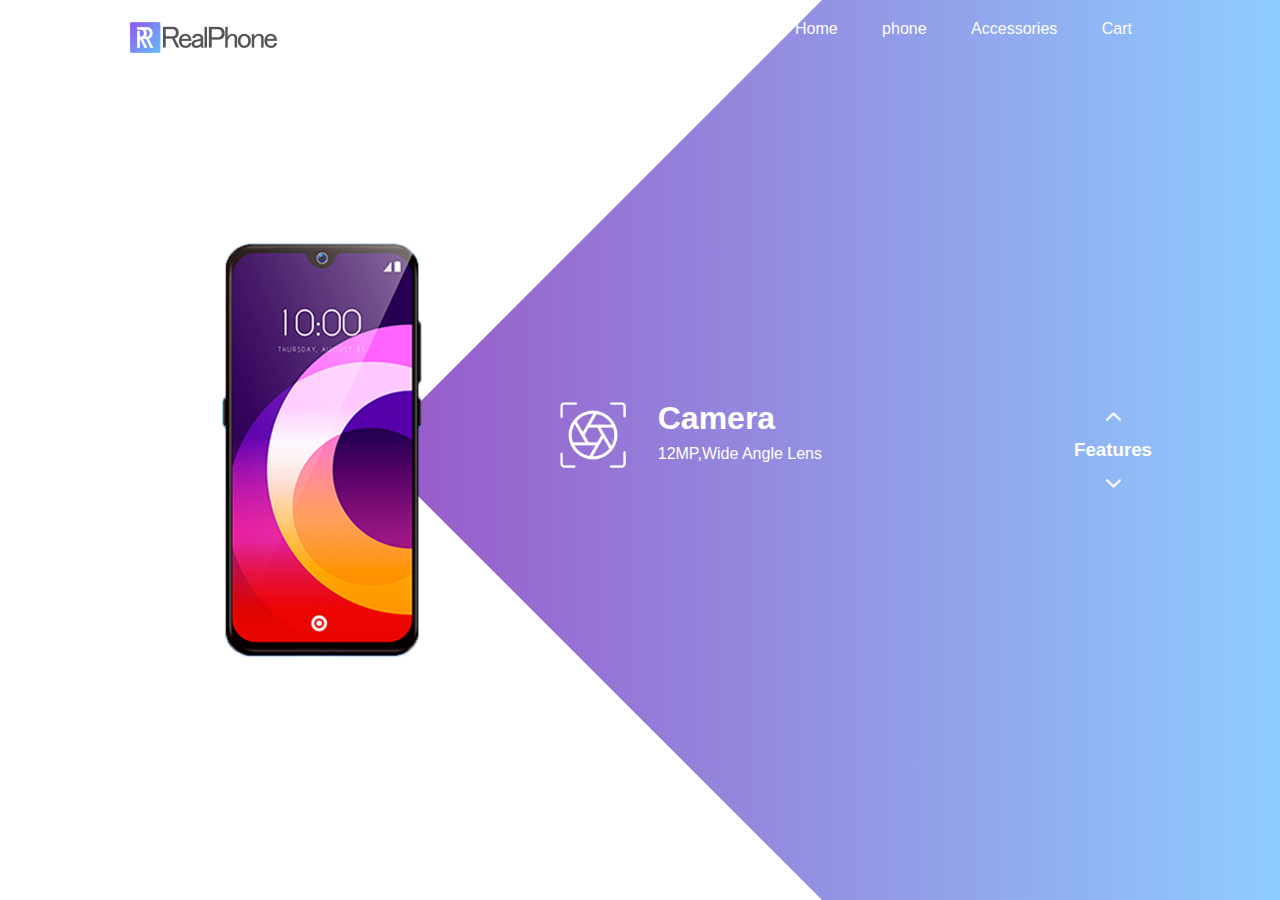
<file: web2/index.html>
<html>
<head>
        <title> website design</title>
        <link rel="stylesheet" href="style.css">
</head>
    <body>
        <div class="main">
            <nav>
                <div class="logo">
                   <img src="logo.png"> 
                </div>
                <div class="nav-links">
                    <ul>
                        <li><a href="#">Home</a></li>
                        <li><a href="#">phone</a></li>
                        <li><a href="#">Accessories</a></li>
                        <li><a href="#">Cart</a></li>
                    </ul>
                </div>
            </nav>
            <div class="information">
                <div class="overlay"></div>
                <img src="mobile.png" class="mobile">
                <div id="circle">
                    <div class="feature one">
                        <img src="camera.png" >
                        <div>
                            <h1>Camera</h1>
                            <p>12MP,Wide Angle Lens</p>
                        </div>
                    </div>
                    <div class="feature two">
                        <img src="processor.png">
                        <div>
                            <h1>Processor</h1>
                            <p>Snapdragon octa-core 11mm</p>
                        </div>
                    </div>
                    <div class="feature three">
                        <img src="display.png">
                        <div>
                            <h1>Display</h1>
                            <p>6.5H Mini-Drop Fullscreen</p>
                        </div>
                    </div>
                    <div class="feature four">
                        <img src="battery.png">
                        <div>
                            <h1>Battery</h1>
                            <p>5000mAh,729 Standby</p>
                        </div>
                    </div>
                </div>
            </div>
            <div class="controls">
                <img src="arrow.png" id="UpBtn">
                <h3>Features</h3>
                <img src="arrow.png" id="DownBtn">
            </div>
        </div>
        <script>
            var circle=document.getElementById("circle");
            var UpBtn=document.getElementById("UpBtn");
            var DownBtn=document.getElementById("DownBtn");
            var rotateValue=circle.style.transform;
            var rotateSum;
            UpBtn.onclick=function(){
                rotateSum=rotateValue+"rotate(-90deg)"
                circle.style.transform=rotateSum;
                rotateValue=rotateSum;

            }
            DownBtn.onclick=function(){
                rotateSum=rotateValue+"rotate(-90deg)"
                circle.style.transform=rotateSum;
                rotateValue=rotateSum;

            }
            
        </script>
    </body>
</html>
</file>
<file: web2/style.css>
*{
    margin: 0;
    padding: 0;
    font-family: sans-serif;
}
.main{
    width: 100%;
    height: 100vh;
    position: relative;
    overflow: hidden;
     background: linear-gradient(to right,#9c27b0,#8ecdff)
}
nav{
    width: 80%;
    position: sticky;
    margin: 20px auto;
    z-index: 1;
    display: flex;
}
.logo{
    flex-basis:20%;
}
.logo img{
    width: 150px;
}
.nav-links{
    flex: 1;
    text-align: right;
}
.nav-links ul li{
    list-style: none;
    display: inline-block;
    margin: 0 20px;
}
.nav-links ul li a{
    color: #fff;
    text-decoration: none;
}
.information{
    width: 1000px;
    height: 1000px;
    position: absolute;
    top: 50%;
    left: -10%;
    transform: translateY(-50%);
    transition: 1s;
}
#circle{
    width: 1000px;
    height: 1000px;
    position: absolute;
    top: 0;
    left: 0;
    border-radius: 50%;
    transform: rotate(0deg);

}
.feature img{
    width: 70px;
}
.feature{
    position: absolute;
    display: flex;
    color: white;
}
.feature div{
    margin-left: 30px;
}
.feature p{
    margin-top: 8px;
}
.one{
    top: 450px;
    right: 50px;
}
.two{
    top: 150px;
    left: 350px;
    transform: rotate(-90deg);
}
.three{
    bottom: 450px;
    left: 50px;
    transform: rotate(-180deg);
}
.four{
    bottom: 150px;
    right: 350px;
    transform: rotate(-270deg);
}
.mobile{
    width: 200px;
    position: absolute;
    top: 50%;
    left: 35%;
    transform: translateY(-50%);
    z-index: 1;
}
.controls{
    position: absolute;
    right: 10%;
    top: 50%;
    transform: translateY(-50%);
    text-align: center;
}
.controls h3{
    margin: 15px 0;
    color: #fff;
}
#UpBtn{
    width: 15px;
    cursor: pointer;
}
#DownBtn{
    width: 15px;
    cursor: pointer;
    transform: rotate(180deg);
}
.overlay{
    width: 0;
    height: 0;
    border-top:  500px solid #fff;
    border-right: 500px solid transparent;
    border-bottom: 500px solid #fff;
    border-left:500px solid #fff;
    position: absolute;
    left:0;
    top: 0;

}
</file>
